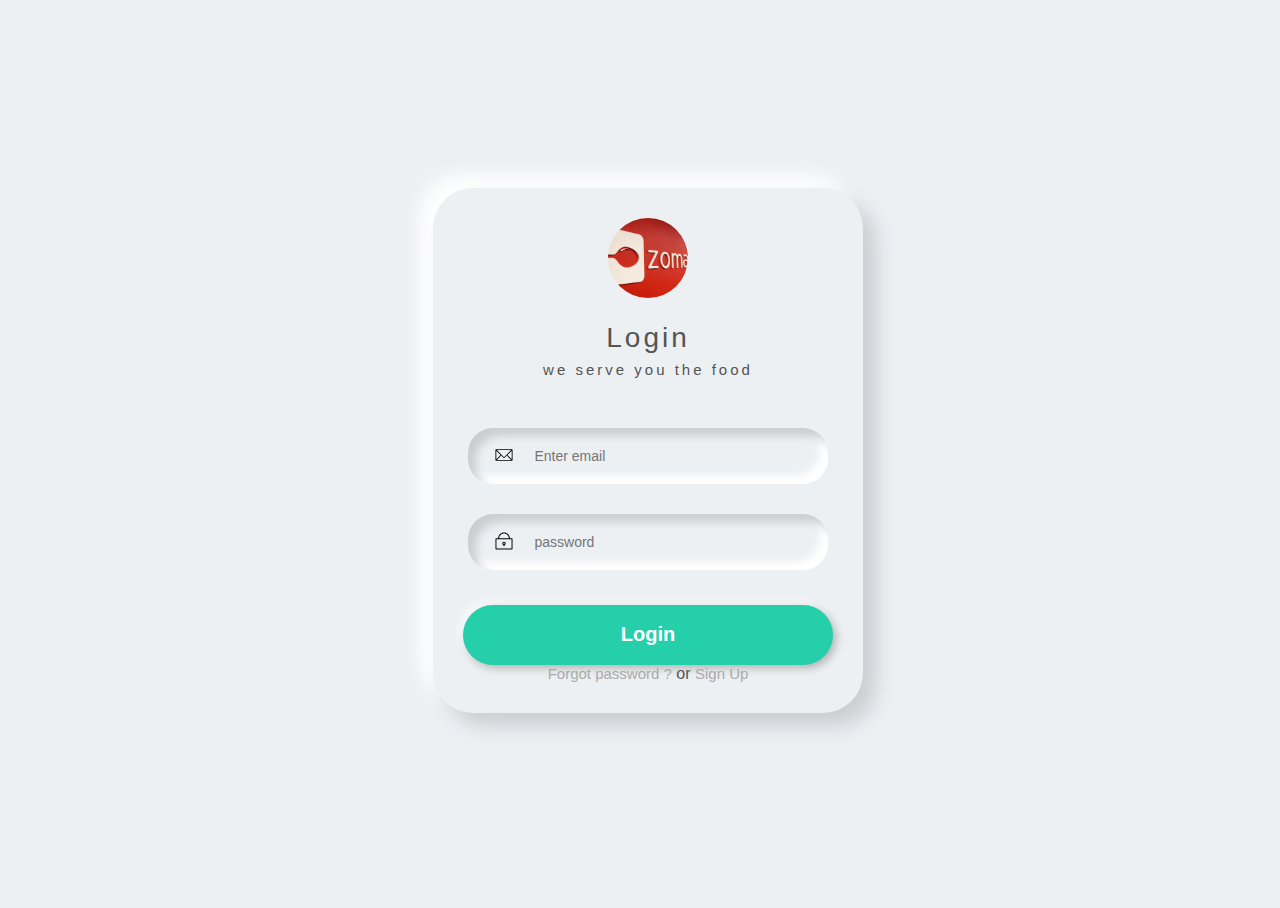
<file: login.html>
<!DOCTYPE html>
<html lang="en">
<head>
    <meta charset="UTF-8">
    <meta name="viewport" content="width=device-width, initial-scale=1.0">
    <title>Document</title>
    <link rel="stylesheet" href="">
    <style>
       *{
        box-sizing: border-box;
       }
       body{
        margin-top: 0;
        height: 100vh;
        width: 100vw;
       overflow: hidden;
       font-family: 'Lucida Sans', 'Lucida Sans Regular', 'Lucida Grande', 'Lucida Sans Unicode', Geneva, Verdana, sans-serif;        
 display: flex;
 align-items: center;
 color: #555;
 background: #ecf0f3;
 justify-content: center;
    }
    .login{
        width: 430px;
        padding: 30px;
        background-color: #ecf0f3;
        border-radius: 40px;
        box-shadow: 13px 13px 20px #cbced1,
                   -13px -13px 20px #ffffff;
    }

    .logo{
        background: url(zomato.jpg);
        background-position: center;
        background-size: cover ;
        width: 80px;
        height: 80px;
        border-radius: 50%;
        margin: 0 auto;
        box-shadow: 
        0px 0px 2px #5f5f5f,
        0px 0px 0px 2px #ecf0f3,
        8px 8px 15px #a7aaaf
        -8px -8px -15px #ffffff;
    }

 .title {
    text-align: center;
    font-size: 28px;
    padding-top: 24px;
    letter-spacing: 3px;
 }
 .subtitle{
    text-align: center;
    font-size: 15px;
    padding-top: 7px;
    letter-spacing: 3px;
 }
.fields{
    width: 100%;
    padding: 50px 5px 5px 5px;
}
.fields input{
    border: none;
    outline: none;
    background: none;
    font-size: 14px;
    color: #555;
    padding: 20px 10px 20px 5px;
}
.fields .username, .password{
    margin-bottom: 30px;
    border-radius: 25px;
    box-shadow: inset 8px 8px 8px #cbced1,
    inset -8px -8px 8px #ffffff;
    
}



    .signin{
        outline: none;
        border: none;
        cursor: pointer;
        width: 100%;
        height: 60px;
        border-radius: 30px;
        font-size: 20px;
        font-weight: 700;
        color: #fff;
        box-shadow: 3px 3px 8px #b1b1b1,
        -3px -3px 8px #ffffff;
        background: #24cfaa;
        transition: -5s;
    }
    .signin:hover{
        background:#2fdbb6;

    }
    .signin:active{
        background: #1da88a;
    }

    .link{
        padding-top: none;
        text-align: center;
    }
    .link a{
        text-decoration: none;
        color: #aaa;
        font-size: 15px;
    }
    .fields svg{ 
        height: 22px;
        margin: 0px 10px -5px 25px;

    }
    </style>
</head>
<body>
    <div class="login">
        <div class="logo"></div>
        <div class="title">Login</div>
        <div class="subtitle">we serve you the food</div>

        <div class="fields">
            <form action="#">
                <div class="username">
                    <svg class="svg-icon" viewBox="0 0 20 20">
                        <path d="M17.388,4.751H2.613c-0.213,0-0.389,0.175-0.389,0.389v9.72c0,0.216,0.175,0.389,0.389,0.389h14.775c0.214,0,0.389-0.173,0.389-0.389v-9.72C17.776,4.926,17.602,4.751,17.388,4.751 M16.448,5.53L10,11.984L3.552,5.53H16.448zM3.002,6.081l3.921,3.925l-3.921,3.925V6.081z M3.56,14.471l3.914-3.916l2.253,2.253c0.153,0.153,0.395,0.153,0.548,0l2.253-2.253l3.913,3.916H3.56z M16.999,13.931l-3.921-3.925l3.921-3.925V13.931z"></path>
                    </svg>
                    <input type="email" class="userinput" placeholder="Enter email">
                </div>


                <div class="password">
                    <svg class="svg-icon" viewBox="0 0 20 20">
                        <path d="M17.308,7.564h-1.993c0-2.929-2.385-5.314-5.314-5.314S4.686,4.635,4.686,7.564H2.693c-0.244,0-0.443,0.2-0.443,0.443v9.3c0,0.243,0.199,0.442,0.443,0.442h14.615c0.243,0,0.442-0.199,0.442-0.442v-9.3C17.75,7.764,17.551,7.564,17.308,7.564 M10,3.136c2.442,0,4.43,1.986,4.43,4.428H5.571C5.571,5.122,7.558,3.136,10,3.136 M16.865,16.864H3.136V8.45h13.729V16.864z M10,10.664c-0.854,0-1.55,0.696-1.55,1.551c0,0.699,0.467,1.292,1.107,1.485v0.95c0,0.243,0.2,0.442,0.443,0.442s0.443-0.199,0.443-0.442V13.7c0.64-0.193,1.106-0.786,1.106-1.485C11.55,11.36,10.854,10.664,10,10.664 M10,12.878c-0.366,0-0.664-0.298-0.664-0.663c0-0.366,0.298-0.665,0.664-0.665c0.365,0,0.664,0.299,0.664,0.665C10.664,12.58,10.365,12.878,10,12.878"></path>
                    </svg>
                    <input type="password" class="passinput" placeholder="password">
                </div>
            </form>
        </div>

        <button class="signin">Login</button>
        <div class="link">
            <a href="#">Forgot password ?</a> or <a href="#">Sign Up</a>
        </div>
    </div>
</body>
</html>
</file>
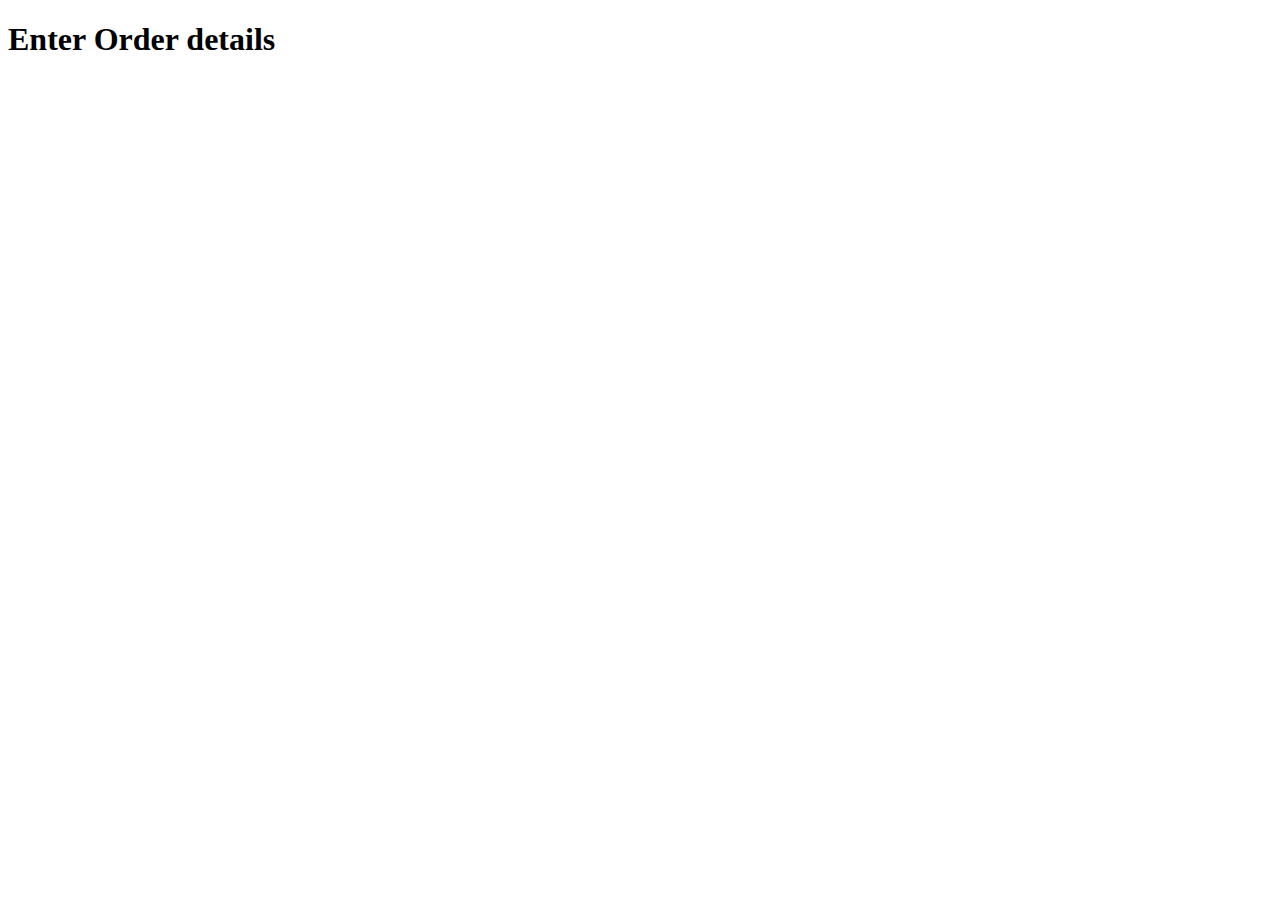
<file: ordernow.html>
<!DOCTYPE html>
<html lang="en">
<head>
    <meta charset="UTF-8">
    <meta name="viewport" content="width=h1, initial-scale=1.0">
    <title>Document</title>
</head>
<body>
    <h1>Enter Order details</h1>
</body>
</html>
</file>
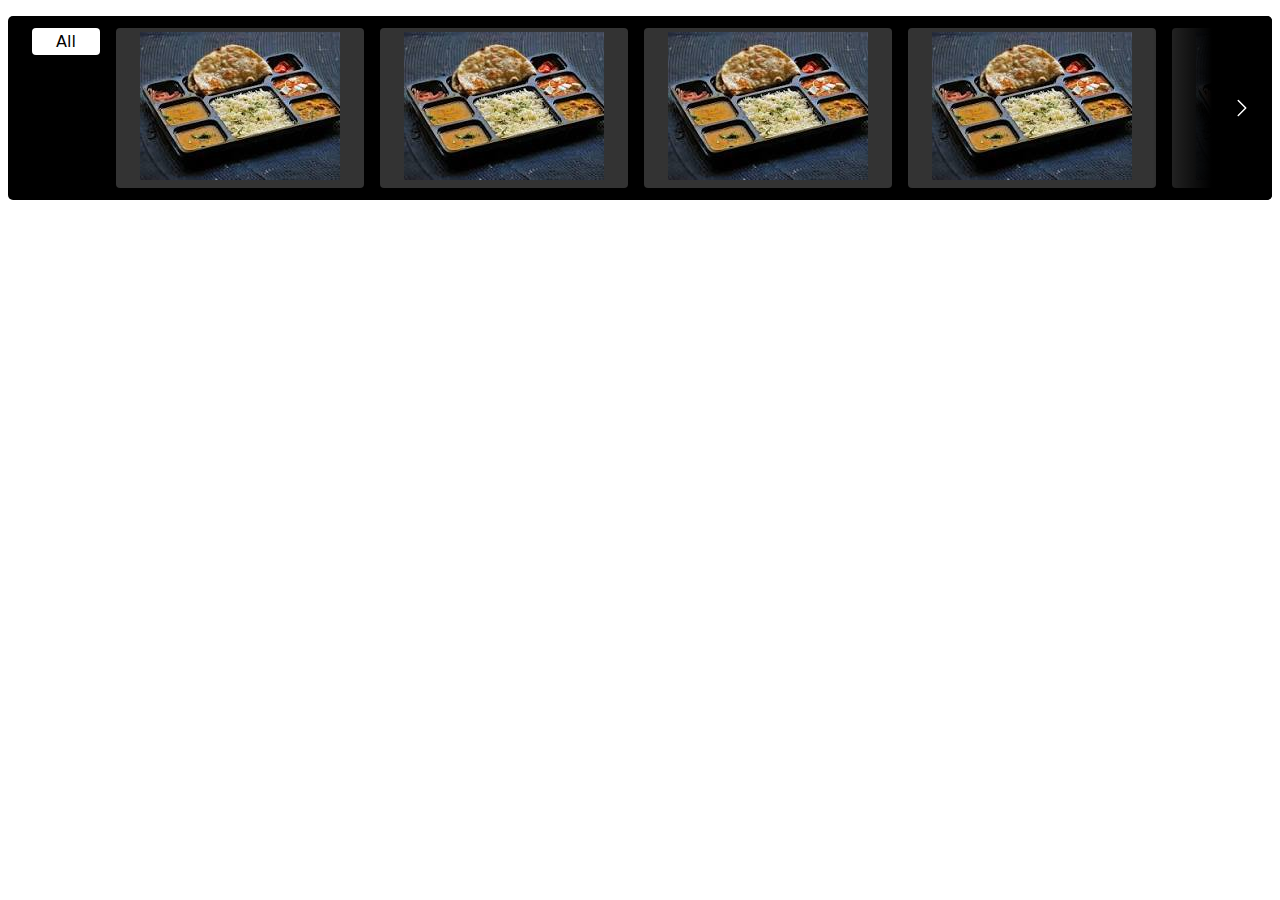
<file: scrollbar.html>
<!DOCTYPE html>
<html lang="en">
<head>
    <meta charset="UTF-8">
    <meta name="viewport" content="width=device-width, initial-scale=1.0">
    <title>scroll bar</title>
    <link rel="stylesheet" href="scrollbar.css">
</head>
<body>
    <div class="scrollabe-tabs-container">
        <div class="left-arrow">
            <svg xmlns="http://www.w3.org/2000/svg" fill="none" viewBox="0 0 24 24" stroke-width="1.5" stroke="currentColor" class="w-6 h-6">
                <path stroke-linecap="round" stroke-linejoin="round" d="M15.75 19.5 8.25 12l7.5-7.5" />
              </svg>
              

        </div>
        <ul>
            <li><a href="#" class="active">All</a></li>
            <li><a href="#"><img src="i1.jpg" alt=""></a></li>
            <li><a href="#"><img src="i1.jpg" alt=""></a></li>
            <li><a href="#"><img src="i1.jpg" alt=""></a></li>
            <li><a href="#"><img src="i1.jpg" alt=""></a></li>
            <li><a href="#"><img src="i1.jpg" alt=""></a></li>
            <li><a href="#"><img src="i1.jpg" alt=""></a></li>
            <li><a href="#"><img src="i1.jpg" alt=""></a></li>
            <li><a href="#"><img src="i1.jpg" alt=""></a></li>
            <li><a href="#"><img src="i1.jpg" alt=""></a></li>
        </ul>
<div class="right-arrow active">
    <svg xmlns="http://www.w3.org/2000/svg" fill="none" viewBox="0 0 24 24" stroke-width="1.5" stroke="currentColor" class="w-6 h-6">
        <path stroke-linecap="round" stroke-linejoin="round" d="m8.25 4.5 7.5 7.5-7.5 7.5" />
      </svg>
      
</div>
    </div>
    <script src="main.js"></script>

    
</body>
</html>
</file>
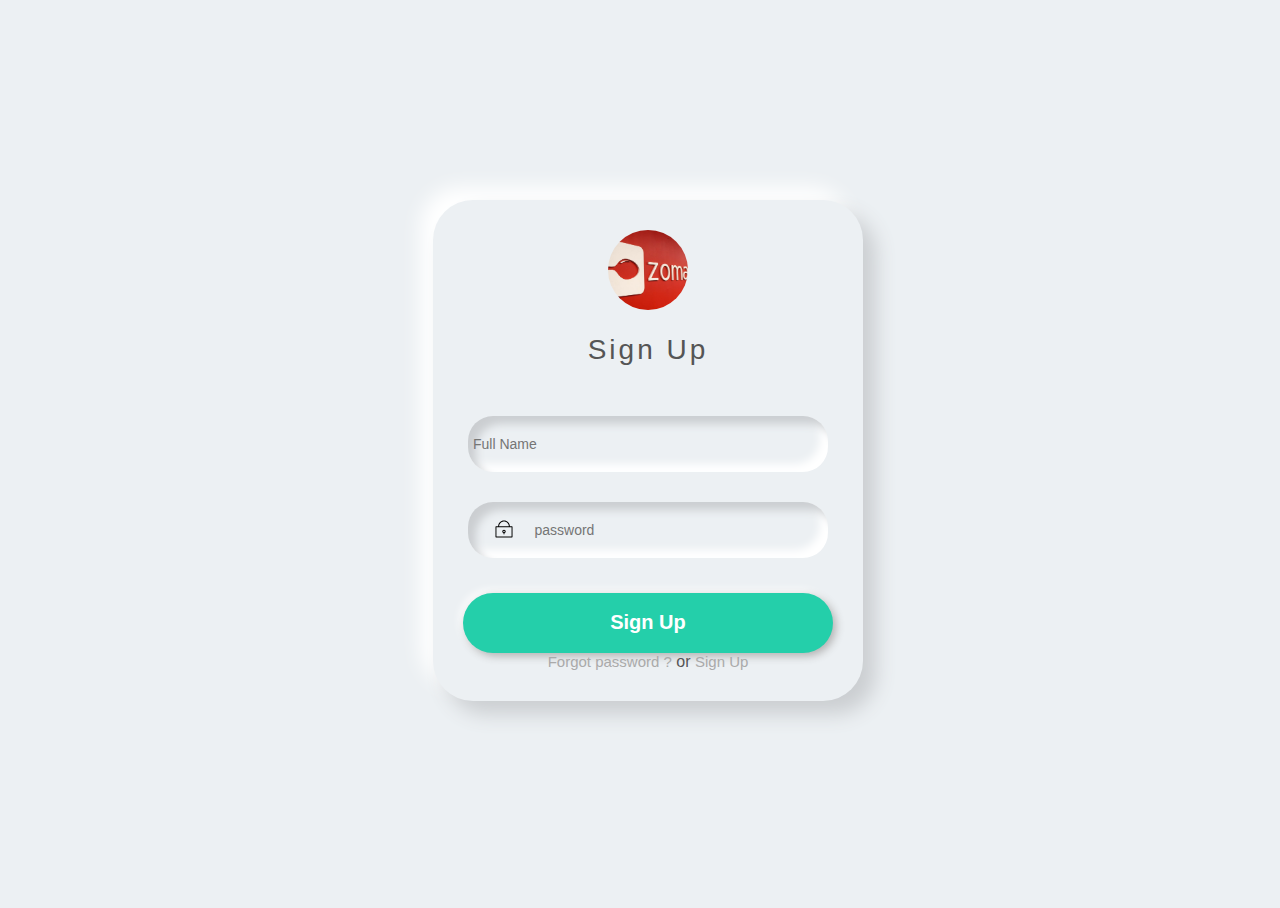
<file: signup.html>
<!DOCTYPE html>
<html lang="en">
<head>
    <meta charset="UTF-8">
    <meta name="viewport" content="width=device-width, initial-scale=1.0">
    <title>Document</title>
    <link rel="stylesheet" href="">
    <style>
       *{
        box-sizing: border-box;
       }
       body{
        margin-top: 0;
        height: 100vh;
        width: 100vw;
       overflow: hidden;
       font-family: 'Lucida Sans', 'Lucida Sans Regular', 'Lucida Grande', 'Lucida Sans Unicode', Geneva, Verdana, sans-serif;        
 display: flex;
 align-items: center;
 color: #555;
 background: #ecf0f3;
 justify-content: center;
    }
    .login{
        width: 430px;
        padding: 30px;
        background-color: #ecf0f3;
        border-radius: 40px;
        box-shadow: 13px 13px 20px #cbced1,
                   -13px -13px 20px #ffffff;
    }

    .logo{
        background: url(zomato.jpg);
        background-position: center;
        background-size: cover ;
        width: 80px;
        height: 80px;
        border-radius: 50%;
        margin: 0 auto;
        box-shadow: 
        0px 0px 2px #5f5f5f,
        0px 0px 0px 2px #ecf0f3,
        8px 8px 15px #a7aaaf
        -8px -8px -15px #ffffff;
    }

 .title {
    text-align: center;
    font-size: 28px;
    padding-top: 24px;
    letter-spacing: 3px;
 }
 .subtitle{
    text-align: center;
    font-size: 15px;
    padding-top: 7px;
    letter-spacing: 3px;
 }
.fields{
    width: 100%;
    padding: 50px 5px 5px 5px;
}
.fields input{
    border: none;
    outline: none;
    background: none;
    font-size: 14px;
    color: #555;
    padding: 20px 10px 20px 5px;
}
.fields .username, .password{
    margin-bottom: 30px;
    border-radius: 25px;
    box-shadow: inset 8px 8px 8px #cbced1,
    inset -8px -8px 8px #ffffff;
    
}



    .signin{
        outline: none;
        border: none;
        cursor: pointer;
        width: 100%;
        height: 60px;
        border-radius: 30px;
        font-size: 20px;
        font-weight: 700;
        color: #fff;
        box-shadow: 3px 3px 8px #b1b1b1,
        -3px -3px 8px #ffffff;
        background: #24cfaa;
        transition: -5s;
    }
    .signin:hover{
        background:#2fdbb6;

    }
    .signin:active{
        background: #1da88a;
    }

    .link{
        padding-top: none;
        text-align: center;
    }
    .link a{
        text-decoration: none;
        color: #aaa;
        font-size: 15px;
    }
    .fields svg{ 
        height: 22px;
        margin: 0px 10px -5px 25px;

    }
    </style>
</head>
<body>
    <div class="login">
        <div class="logo"></div>
        <div class="title">Sign Up</div>
     

        <div class="fields">
            <form action="#">
                <div class="username">

                    <input type="text" class="userinput" placeholder="Full Name">
                </div>


                <div class="password">
                    <svg class="svg-icon" viewBox="0 0 20 20">
                        <path d="M17.308,7.564h-1.993c0-2.929-2.385-5.314-5.314-5.314S4.686,4.635,4.686,7.564H2.693c-0.244,0-0.443,0.2-0.443,0.443v9.3c0,0.243,0.199,0.442,0.443,0.442h14.615c0.243,0,0.442-0.199,0.442-0.442v-9.3C17.75,7.764,17.551,7.564,17.308,7.564 M10,3.136c2.442,0,4.43,1.986,4.43,4.428H5.571C5.571,5.122,7.558,3.136,10,3.136 M16.865,16.864H3.136V8.45h13.729V16.864z M10,10.664c-0.854,0-1.55,0.696-1.55,1.551c0,0.699,0.467,1.292,1.107,1.485v0.95c0,0.243,0.2,0.442,0.443,0.442s0.443-0.199,0.443-0.442V13.7c0.64-0.193,1.106-0.786,1.106-1.485C11.55,11.36,10.854,10.664,10,10.664 M10,12.878c-0.366,0-0.664-0.298-0.664-0.663c0-0.366,0.298-0.665,0.664-0.665c0.365,0,0.664,0.299,0.664,0.665C10.664,12.58,10.365,12.878,10,12.878"></path>
                    </svg>
                    <input type="email" class="passinput" placeholder="password">
                </div>
            </form>
        </div>

        <button class="signin">Sign Up</button>
        <div class="link">
            <a href="#">Forgot password ?</a> or <a href="#">Sign Up</a>
        </div>
    </div>
</body>
</html>
</file>
<file: scrollbar.css>
.scrollabe-tabs-container{
    font-family: system-ui, -apple-system, BlinkMacSystemFont, 'Segoe UI', Roboto, Oxygen, Ubuntu, Cantarell, 'Open Sans', 'Helvetica Neue', sans-serif;
    background: #000;
    min-width: 700px;
    margin: 16px auto;
    border-radius: 5px;
    overflow: hidden;
    position: relative;
}
.scrollabe-tabs-container svg{
    width: 24px;
    height: 24px;
    padding: 8px;
    cursor: pointer;
    color: #fff;
 border-radius: 50%;
  
}
.scrollabe-tabs-container ul{
    display: flex;
    gap: 16px;
    padding: 12px 24px;
    margin: 0px;
    list-style-type: none;
    overflow-x: scroll;
    -ms-overflow-style: none;
    scrollbar-width: none;
    scroll-behavior: smooth;
    
}
.scrollabe-tabs-container ul::-webkit-scrollbar{
    display: none;
}

.scrollabe-tabs-container a{
    color: #fff;
    text-decoration: none;
    background: #333;
 padding: 4px 24px;
 display: inline-block;
    border-radius: 4px;
    user-select: none;
}
.scrollabe-tabs-container a.active{
    background-color: white;
    color: #000;
}
.scrollabe-tabs-container .right-arrow,
.scrollabe-tabs-container  .left-arrow{
    position: absolute;
    height: 100%;
    width: 100px;
    top: 0;
    display: none;
    align-items: center;
}

.scrollabe-tabs-container .right-arrow.active,
.scrollabe-tabs-container .left-arrow.active{
 display: flex;
}
.scrollabe-tabs-container .right-arrow{
    right: 0;
    background:linear-gradient(to left,#000 50%,transparent) ;
    justify-content: flex-end;
    padding: 0 10px;

}
.scrollabe-tabs-container .left-arrow{
   
    background:linear-gradient(to right,#000 50%,transparent) ;
   }
   .scrollabe-tabs-container svg:hover{
    background: #333;
   }
</file>
